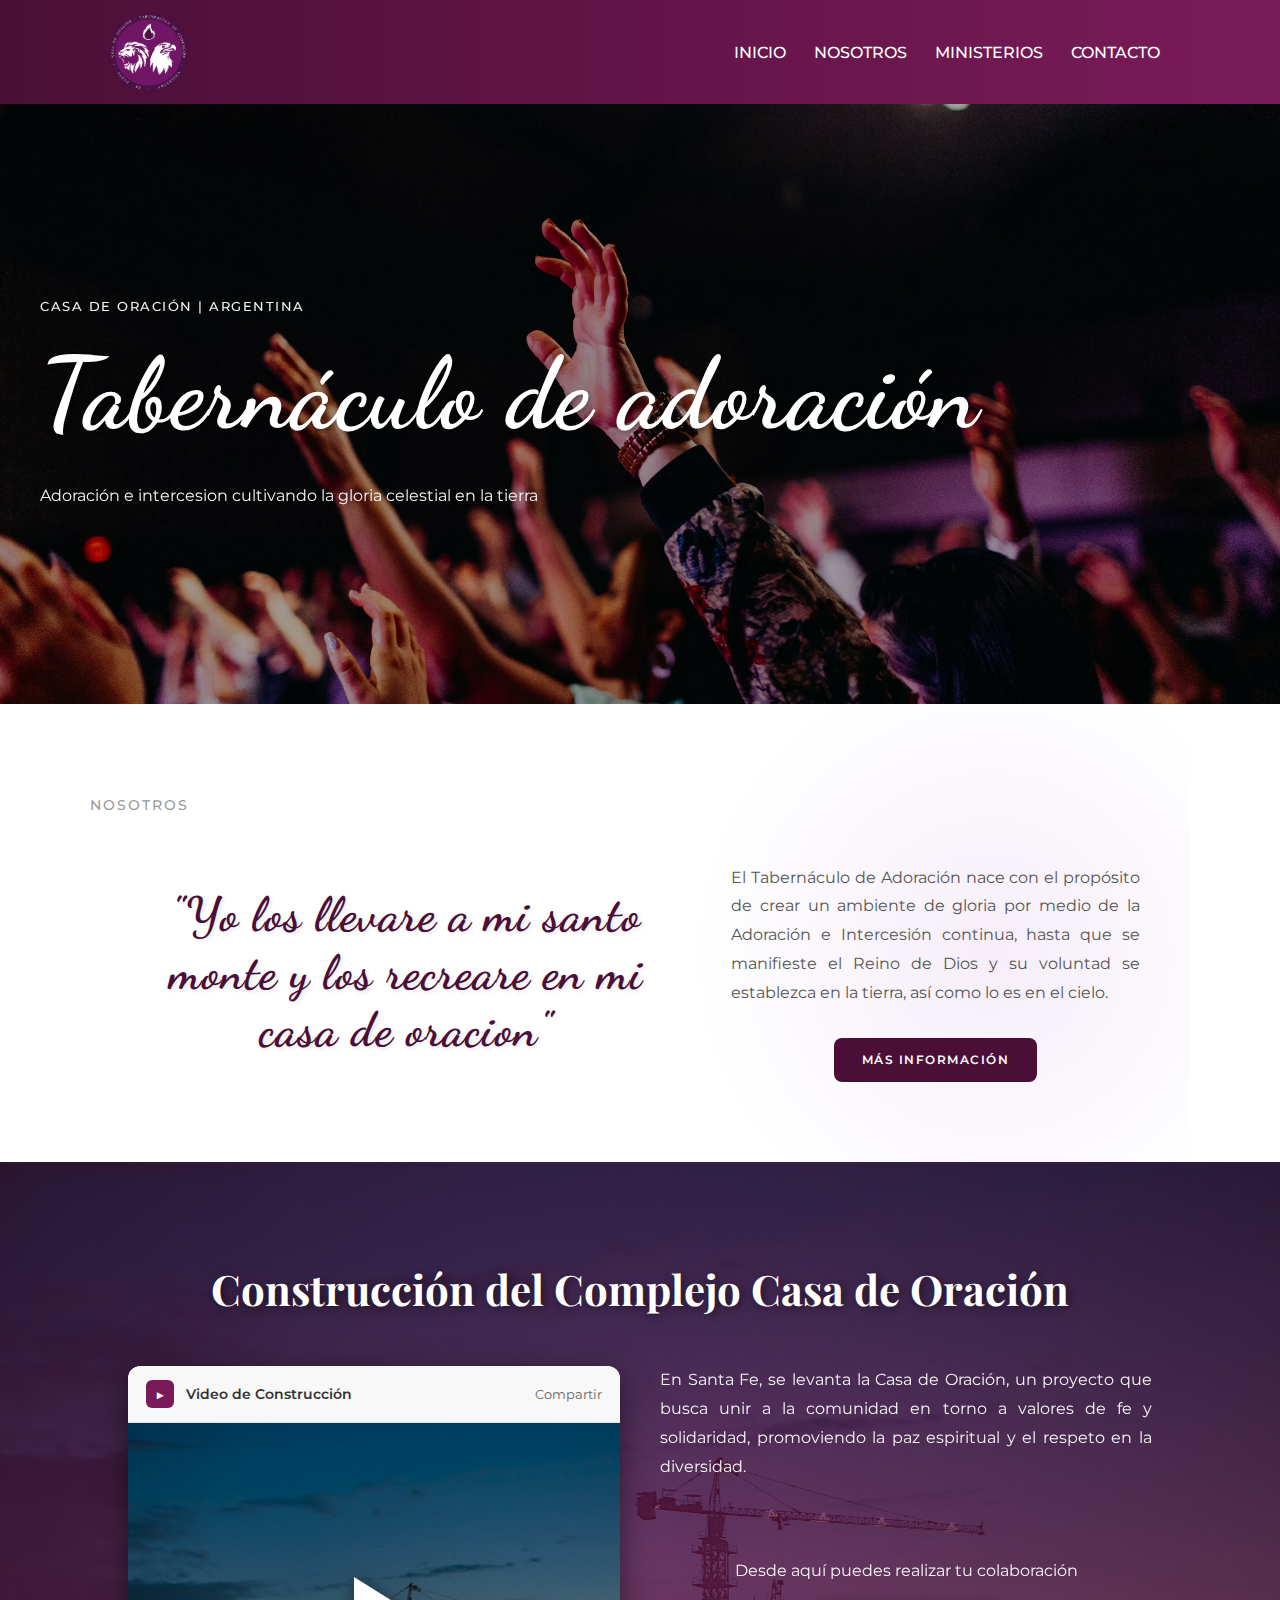
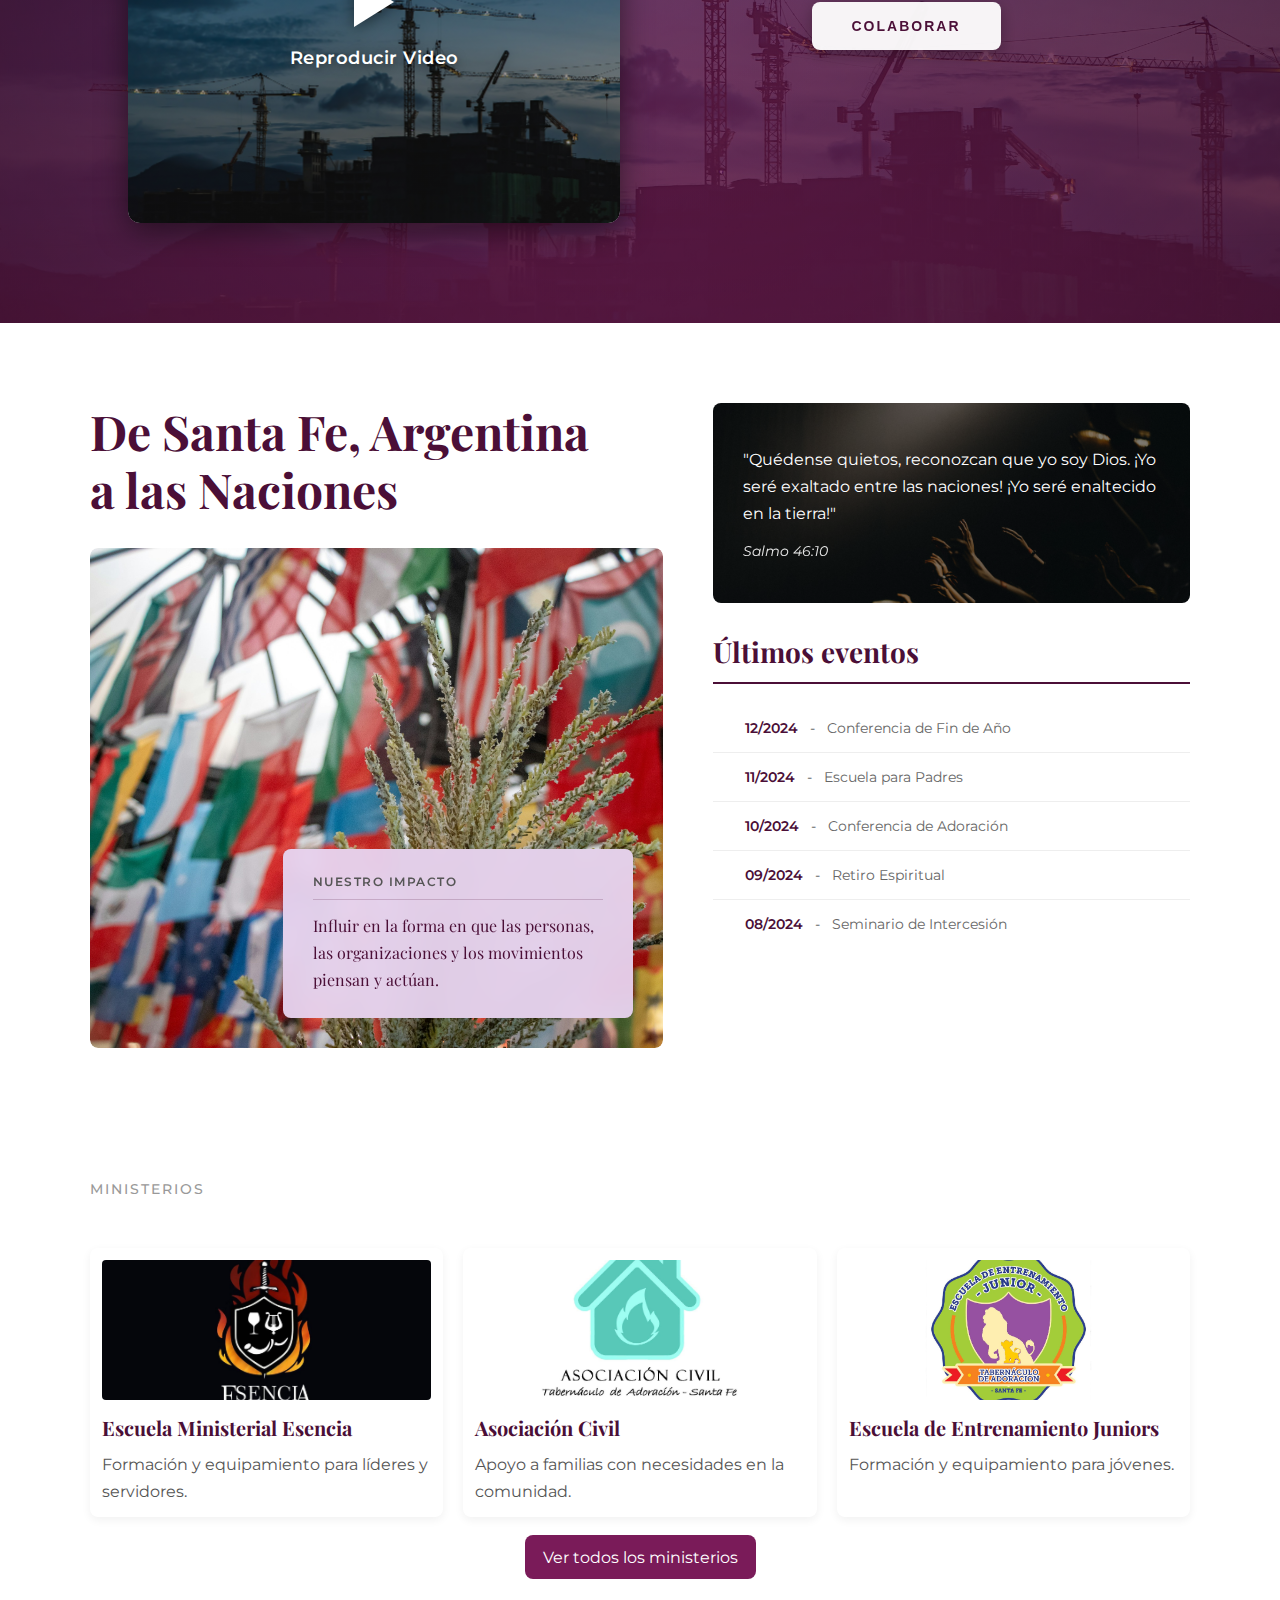
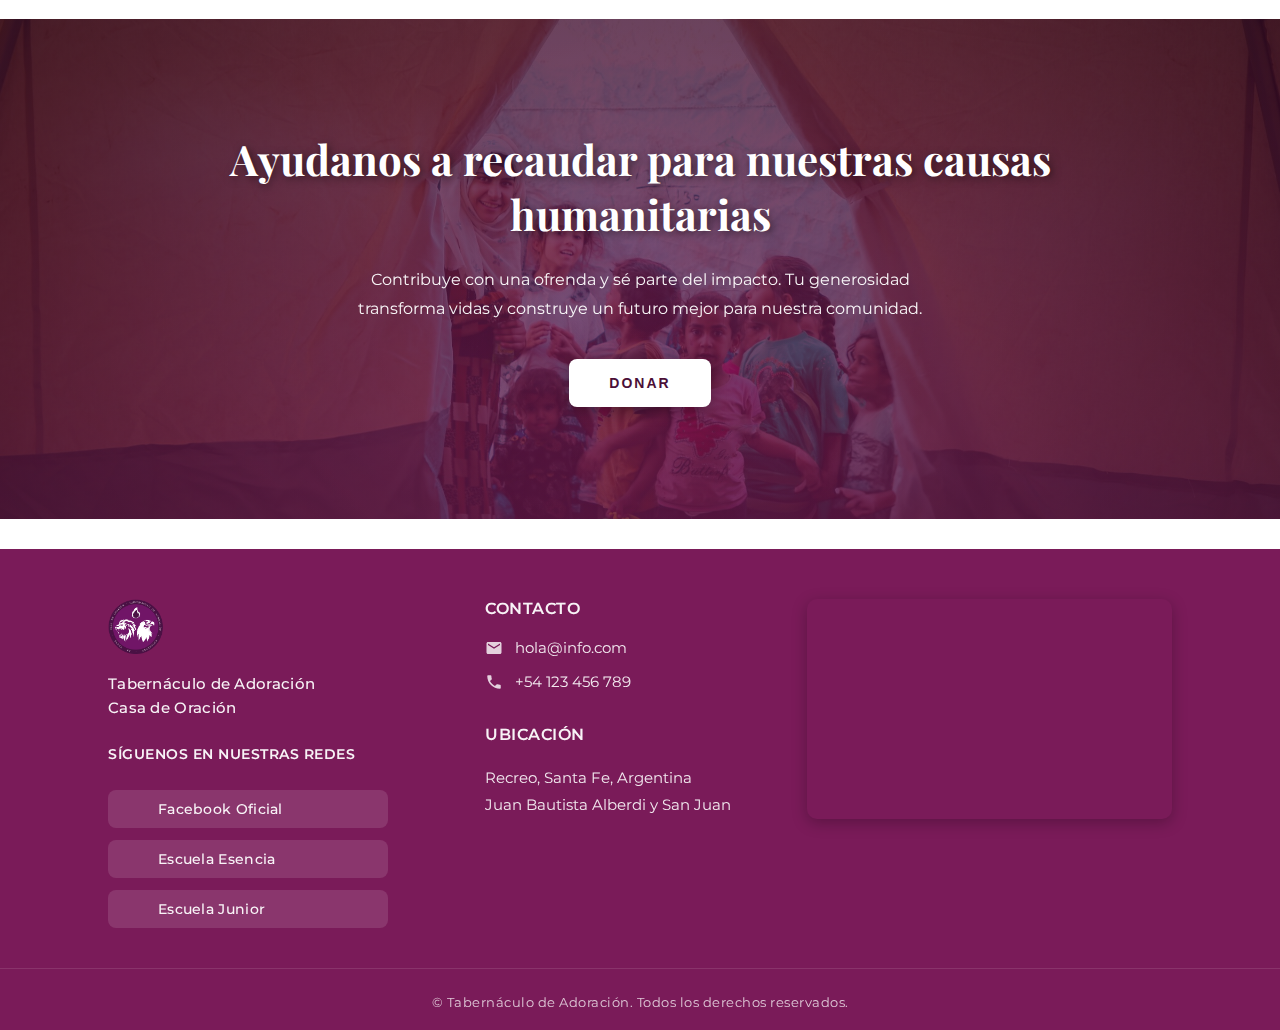
<file: index.html>
<!doctype html>
<html lang="es">
<head>
  <meta charset="utf-8">
  <meta name="viewport" content="width=device-width,initial-scale=1">
  
  <!-- Primary Meta Tags -->
  <title>Tabernáculo de Adoración - Casa de Oración | Santa Fe, Argentina</title>
  <meta name="title" content="Tabernáculo de Adoración - Casa de Oración | Santa Fe, Argentina">
  <meta name="description" content="Tabernáculo de Adoración es una casa de oración en Santa Fe, Argentina. Cultivamos la gloria celestial por medio de adoración e intercesión continua, impactando desde Santa Fe hacia las naciones.">
  <meta name="keywords" content="Tabernáculo de Adoración, casa de oración, Santa Fe, Argentina, adoración, intercesión, iglesia, ministerios, Escuela Esencia, Escuela Junior">
  <meta name="author" content="Tabernáculo de Adoración">
  <meta name="robots" content="index, follow">
  <meta name="language" content="Spanish">
  <meta name="revisit-after" content="7 days">
  
  <!-- Open Graph / Facebook -->
  <meta property="og:type" content="website">
  <meta property="og:url" content="https://tabernaculodeadoracion.com/">
  <meta property="og:title" content="Tabernáculo de Adoración - Casa de Oración | Santa Fe, Argentina">
  <meta property="og:description" content="Casa de oración en Santa Fe, Argentina. Cultivamos la gloria celestial por medio de adoración e intercesión continua.">
  <meta property="og:image" content="https://tabernaculodeadoracion.com/Imagenes/Logo_TDA.png">
  <meta property="og:locale" content="es_LA">
  <meta property="og:site_name" content="Tabernáculo de Adoración">
  
  <!-- Favicon -->
  <link rel="icon" type="image/png" href="Imagenes/Logo_TDA.png">
  <link rel="apple-touch-icon" href="Imagenes/Logo_TDA.png">
  <link rel="canonical" href="https://tabernaculodeadoracion.com/">
  
  <!-- Preconnect for performance -->
  <link rel="preconnect" href="https://fonts.googleapis.com">
  <link rel="preconnect" href="https://fonts.gstatic.com" crossorigin>
  <link rel="preconnect" href="https://cdnjs.cloudflare.com">
  
  <!-- Preload critical fonts -->
  <link rel="preload" href="https://fonts.googleapis.com/css2?family=Montserrat:wght@300;500;700&family=Playfair+Display:wght@400;700&family=Dancing+Script:wght@400;700&display=swap" as="style" onload="this.onload=null;this.rel='stylesheet'">
  <noscript><link rel="stylesheet" href="https://fonts.googleapis.com/css2?family=Montserrat:wght@300;500;700&family=Playfair+Display:wght@400;700&family=Dancing+Script:wght@400;700&display=swap"></noscript>
  
  <!-- Stylesheets -->
  <link rel="stylesheet" href="css/main.css">
  <link rel="stylesheet" href="https://cdnjs.cloudflare.com/ajax/libs/font-awesome/6.5.1/css/all.min.css" integrity="sha512-DTOQO9RWCH3ppGqcWaEA1BIZOC6xxalwEsw9c2QQeAIftl+Vegovlnee1c9QX4TctnWMn13TZye+giMm8e2LwA==" crossorigin="anonymous" referrerpolicy="no-referrer" />
</head>
<body>
  <header class="site-header">
    <div class="container header-inner">
      <a class="logo" href="index.html"><img src="Imagenes/Logo_TDA.png" alt="Tabernáculo de Adoración" class="logo-img" fetchpriority="high"></a>
      <nav class="main-nav" id="mainNav">
        <a href="index.html">INICIO</a>
        <a href="nosotros.html">NOSOTROS</a>
        <a href="ministerios.html">MINISTERIOS</a>
        <a href="contacto.html">CONTACTO</a>
      </nav>
      <button class="menu-toggle" id="menuToggle">☰</button>
    </div>
  </header>

  <main>
    <section class="hero" data-bg="Imagenes/Home-portada.jpg">
      <div class="hero-inner container">
        <p class="eyebrow">CASA DE ORACIÓN | ARGENTINA</p>
        <h1 class="hero-title">Tabernáculo de adoración</h1>
        <p class="hero-sub"><strong>Adoración e intercesion cultivando la gloria celestial en la tierra</strong></p>
      </div>
    </section>

    <section class="about container" id="about">
      <h2 class="about-title">NOSOTROS</h2>
      <div class="about-content">
        <div class="about-quote">
          <blockquote class="about-quote-text">"Yo los llevare a mi santo monte y los recreare en mi casa de oracion"</blockquote>
        </div>
        <div class="about-text">
          <p>El Tabernáculo de Adoración nace con el propósito de crear un ambiente de gloria por medio de la Adoración e Intercesión continua, hasta que se manifieste el Reino de Dios y su voluntad se establezca en la tierra, así como lo es en el cielo.</p>
          <a class="btn btn--dark" href="nosotros.html">Más información</a>
        </div>
      </div>
    </section>

    <section class="construction-cta">
      <div class="construction-background" data-bg="Imagenes/construccion.jpg" data-gradient="rgba(75,15,55,0.75),rgba(122,27,89,0.75)"></div>
      <div class="container construction-inner">
        <div class="construction-content">
          <h2 class="construction-title">Construcción del Complejo Casa de Oración</h2>
          <div class="construction-grid">
            <div class="video-container">
              <div class="video-player">
                <div class="video-header">
                  <div class="video-header-left">
                    <span class="video-icon">▶</span>
                    <span class="video-label">Video de Construcción</span>
                  </div>
                  <div class="video-header-right">
                    <span class="video-action">Compartir</span>
                  </div>
                </div>
                <div class="video-content" data-bg="Imagenes/construccion.jpg">
                  <div class="video-placeholder">
                    <div class="play-button"></div>
                    <span class="video-text">Reproducir Video</span>
                  </div>
                </div>
              </div>
            </div>
            <div class="construction-text-side">
              <p class="construction-description">En Santa Fe, se levanta la Casa de Oración, un proyecto que busca unir a la comunidad en torno a valores de fe y solidaridad, promoviendo la paz espiritual y el respeto en la diversidad.</p>
              <div class="construction-cta-text">
                <p>Desde aquí puedes realizar tu colaboración</p>
                <button class="btn btn--white" id="btnColaborar" type="button">COLABORAR</button>
              </div>
            </div>

          </div>
        </div>
      </div>
    </section>

    <section class="events container">
      <div class="events-content">
        <div class="events-main">
          <h3 class="events-heading">De Santa Fe, Argentina<br/>a las Naciones</h3>
          <div class="events-image-container">
            <img src="Imagenes/naciones.jpg" alt="Persona en oración" class="events-main-image" loading="lazy">
            <div class="impact-box">
              <h4 class="impact-title">NUESTRO IMPACTO</h4>
              <p class="impact-text">Influir en la forma en que las personas, las organizaciones y los movimientos piensan y actúan.</p>
            </div>
          </div>
        </div>
        <div class="events-sidebar">
          <div class="quote-box" data-bg="Imagenes/adoracion.jpg" data-gradient="rgba(0,0,0,0.5),rgba(0,0,0,0.5)">
            <p class="quote-text">"Quédense quietos, reconozcan que yo soy Dios. ¡Yo seré exaltado entre las naciones! ¡Yo seré enaltecido en la tierra!"</p>
            <p class="quote-reference">Salmo 46:10</p>
          </div>
          <div class="latest-events">
            <h4 class="latest-events-title">Últimos eventos</h4>
            <ul class="events-list" id="eventsList">
              <!-- Los eventos se cargarán dinámicamente desde JavaScript -->
            </ul>
          </div>
        </div>
      </div>
    </section>

    <section class="ministries container">
      <h2 class="ministerios-title">MINISTERIOS</h2>

      <div class="cards" id="ministriesCards">
        <!-- Los ministerios se cargan dinámicamente desde js/modules/ministries.js -->
      </div>
      <div class="center"><a class="btn" href="ministerios.html">Ver todos los ministerios</a></div>
    </section>

    <section class="donate-cta">
      <div class="donate-background" data-bg="Imagenes/ayuda.jpg" data-gradient="rgba(75,15,55,0.75),rgba(122,27,89,0.75)"></div>
      <div class="container donate-inner">
        <div class="donate-content">
          <h2 class="donate-title">Ayudanos a recaudar para nuestras causas humanitarias</h2>
          <p class="donate-description">Contribuye con una ofrenda y sé parte del impacto. Tu generosidad transforma vidas y construye un futuro mejor para nuestra comunidad.</p>
          <button class="btn btn--white" id="btnDonar" type="button">Donar</button>
        </div>
      </div>
    </section>

  </main>

  <footer class="site-footer">
    <div class="container footer-grid">
      <div class="footer-logo">
        <img src="Imagenes/Logo_TDA.png" alt="Tabernáculo de Adoración" class="footer-logo-img" loading="lazy">
        <p class="footer-tagline">Tabernáculo de Adoración<br/>Casa de Oración</p>
        <div class="socials">
          <h4 class="socials-title">Síguenos en nuestras redes</h4>
          <div class="socials-list">
            <a href="https://www.facebook.com/tabernaculodeadoracionsantafe?locale=es_LA" class="social-link" target="_blank" rel="noopener noreferrer" aria-label="Facebook Oficial">
              <i class="fab fa-facebook-f social-icon"></i>
              <span class="social-label">Facebook Oficial</span>
            </a>
            <a href="https://www.facebook.com/profile.php?id=100092276600046&locale=es_LA" class="social-link" target="_blank" rel="noopener noreferrer" aria-label="Facebook Escuela Esencia">
              <i class="fab fa-facebook-f social-icon"></i>
              <span class="social-label">Escuela Esencia</span>
            </a>
            <a href="https://www.facebook.com/escentrenamientojr?locale=es_LA" class="social-link" target="_blank" rel="noopener noreferrer" aria-label="Facebook Escuela Junior">
              <i class="fab fa-facebook-f social-icon"></i>
              <span class="social-label">Escuela Junior</span>
            </a>
          </div>
        </div>
      </div>
      <div class="footer-contact">
        <h4 class="footer-section-title">Contacto</h4>
        <div class="footer-contact-item">
          <svg class="footer-icon-small" viewBox="0 0 24 24" fill="currentColor">
            <path d="M20 4H4c-1.1 0-1.99.9-1.99 2L2 18c0 1.1.9 2 2 2h16c1.1 0 2-.9 2-2V6c0-1.1-.9-2-2-2zm0 4l-8 5-8-5V6l8 5 8-5v2z"/>
          </svg>
          <a href="mailto:hola@info.com">hola@info.com</a>
        </div>
        <div class="footer-contact-item">
          <svg class="footer-icon-small" viewBox="0 0 24 24" fill="currentColor">
            <path d="M6.62 10.79c1.44 2.83 3.76 5.14 6.59 6.59l2.2-2.2c.27-.27.67-.36 1.02-.24 1.12.37 2.33.57 3.57.57.55 0 1 .45 1 1V20c0 .55-.45 1-1 1-9.39 0-17-7.61-17-17 0-.55.45-1 1-1h3.5c.55 0 1 .45 1 1 0 1.25.2 2.45.57 3.57.11.35.03.74-.25 1.02l-2.2 2.2z"/>
          </svg>
          <a href="tel:+54123456789">+54 123 456 789</a>
        </div>
        <br>
        <div class="footer-location">
          <h4 class="footer-section-title">
            Ubicación
          </h4>
          <p class="footer-location-text">Recreo, Santa Fe, Argentina<br/>Juan Bautista Alberdi y San Juan</p>
        </div>
      </div>
      <div class="footer-map">
        <div class="map-container">
          <iframe src="https://www.google.com/maps/embed?pb=!1m18!1m12!1m3!1d3367.5!2d-60.732!3d-31.049!2m3!1f0!2f0!3f0!3m2!1i1024!2i768!4f13.1!3m3!1m2!1s0x0%3A0x0!2zMzHCsDAyJzU2LjQiUyA2MMKwNDMnNTUuMiJX!5e0!3m2!1ses!2sar!4v1234567890123!5m2!1ses!2sar&q=Juan+Bautista+Alberdi+y+San+Juan,+Recreo,+Santa+Fe,+Argentina" width="100%" height="200" allowfullscreen="" loading="lazy" referrerpolicy="no-referrer-when-downgrade"></iframe>
        </div>
      </div>
    </div>
    <div class="copyright">© Tabernáculo de Adoración. Todos los derechos reservados.</div>
  </footer>

  <!-- Modales de Pago -->
  <!-- Modal Colaborar -->
  <div class="modal" id="modalColaborar" role="dialog" aria-labelledby="modalColaborarTitle" aria-hidden="true">
    <div class="modal-overlay"></div>
    <div class="modal-container">
      <button class="modal-close" aria-label="Cerrar modal">&times;</button>
      <div class="modal-header">
        <h2 class="modal-title" id="modalColaborarTitle">Colaborar con la Construcción</h2>
        <p class="modal-subtitle">Elige tu método de colaboración</p>
      </div>
      <div class="modal-tabs">
        <button class="modal-tab active" data-tab="tarjeta">
          <i class="fas fa-credit-card"></i> Tarjeta
        </button>
        <button class="modal-tab" data-tab="transferencia">
          <i class="fas fa-university"></i> Transferencia
        </button>
      </div>
      <div class="modal-content">
        <!-- Pestaña Tarjeta -->
        <div class="modal-tab-content active" id="tab-tarjeta-colaborar">
          <form class="payment-form" id="formColaborarTarjeta">
            <div class="form-group">
              <label for="colaborar-monto">Monto a colaborar *</label>
              <div class="amount-input">
                <span class="currency">$</span>
                <input type="number" id="colaborar-monto" name="monto" min="1" step="0.01" placeholder="0.00" required>
              </div>
            </div>
            <div class="form-group">
              <label for="colaborar-nombre">Nombre en la tarjeta *</label>
              <input type="text" id="colaborar-nombre" name="nombre" placeholder="Juan Pérez" required>
            </div>
            <div class="form-group">
              <label for="colaborar-tarjeta">Número de tarjeta *</label>
              <input type="text" id="colaborar-tarjeta" name="tarjeta" placeholder="1234 5678 9012 3456" maxlength="19" required>
            </div>
            <div class="form-row">
              <div class="form-group">
                <label for="colaborar-vencimiento">Vencimiento *</label>
                <input type="text" id="colaborar-vencimiento" name="vencimiento" placeholder="MM/AA" maxlength="5" required>
              </div>
              <div class="form-group">
                <label for="colaborar-cvv">CVV *</label>
                <input type="text" id="colaborar-cvv" name="cvv" placeholder="123" maxlength="4" required>
              </div>
            </div>
            <div class="form-group">
              <label for="colaborar-email-tarjeta">Email para recibir comprobante *</label>
              <input type="email" id="colaborar-email-tarjeta" name="email" placeholder="tu@email.com" required>
            </div>
            <div class="form-group">
              <label for="colaborar-mensaje-tarjeta">Mensaje (opcional)</label>
              <textarea id="colaborar-mensaje-tarjeta" name="mensaje" rows="4" placeholder="Cuéntanos el motivo de tu colaboración..."></textarea>
            </div>
            <button type="submit" class="btn btn--full">Procesar Pago</button>
            <p class="form-note"><i class="fas fa-lock"></i> Tu información está protegida</p>
          </form>
        </div>
        <!-- Pestaña Transferencia -->
        <div class="modal-tab-content" id="tab-transferencia-colaborar">
          <div class="transfer-info">
            <h3>Datos para Transferencia Bancaria</h3>
            <div class="transfer-details">
              <div class="transfer-item">
                <span class="transfer-label">Banco:</span>
                <span class="transfer-value">Banco de Santa Fe</span>
                <button class="btn-copy" data-copy="Banco de Santa Fe" aria-label="Copiar">
                  <i class="fas fa-copy"></i>
                </button>
              </div>
              <div class="transfer-item">
                <span class="transfer-label">CBU:</span>
                <span class="transfer-value">1234567890123456789012</span>
                <button class="btn-copy" data-copy="1234567890123456789012" aria-label="Copiar">
                  <i class="fas fa-copy"></i>
                </button>
              </div>
              <div class="transfer-item">
                <span class="transfer-label">Alias:</span>
                <span class="transfer-value">TABERNACULO.ADORACION</span>
                <button class="btn-copy" data-copy="TABERNACULO.ADORACION" aria-label="Copiar">
                  <i class="fas fa-copy"></i>
                </button>
              </div>
              <div class="transfer-item">
                <span class="transfer-label">Titular:</span>
                <span class="transfer-value">Tabernáculo de Adoración</span>
                <button class="btn-copy" data-copy="Tabernáculo de Adoración" aria-label="Copiar">
                  <i class="fas fa-copy"></i>
                </button>
              </div>
            </div>
            <form class="transfer-form" id="formColaborarTransferencia">
              <div class="form-group">
                <label for="colaborar-monto-transferencia">Monto transferido *</label>
                <div class="amount-input">
                  <span class="currency">$</span>
                  <input type="number" id="colaborar-monto-transferencia" name="monto" min="1" step="0.01" placeholder="0.00" required>
                </div>
              </div>
              <div class="form-group">
                <label for="colaborar-email-transferencia">Email para confirmación *</label>
                <input type="email" id="colaborar-email-transferencia" name="email" placeholder="tu@email.com" required>
              </div>
              <div class="form-group">
                <label for="colaborar-comprobante">Número de comprobante (opcional)</label>
                <input type="text" id="colaborar-comprobante" name="comprobante" placeholder="Número de operación">
              </div>
              <div class="form-group">
                <label for="colaborar-mensaje-transferencia">Mensaje (opcional)</label>
                <textarea id="colaborar-mensaje-transferencia" name="mensaje" rows="4" placeholder="Cuéntanos el motivo de tu colaboración..."></textarea>
              </div>
              <button type="submit" class="btn btn--full">Enviar Confirmación</button>
            </form>
          </div>
        </div>
      </div>
    </div>
  </div>

  <!-- Modal Donar -->
  <div class="modal" id="modalDonar" role="dialog" aria-labelledby="modalDonarTitle" aria-hidden="true">
    <div class="modal-overlay"></div>
    <div class="modal-container">
      <button class="modal-close" aria-label="Cerrar modal">&times;</button>
      <div class="modal-header">
        <h2 class="modal-title" id="modalDonarTitle">Donar a Causas Humanitarias</h2>
        <p class="modal-subtitle">Elige tu método de donación</p>
      </div>
      <div class="modal-tabs">
        <button class="modal-tab active" data-tab="tarjeta">
          <i class="fas fa-credit-card"></i> Tarjeta
        </button>
        <button class="modal-tab" data-tab="transferencia">
          <i class="fas fa-university"></i> Transferencia
        </button>
      </div>
      <div class="modal-content">
        <!-- Pestaña Tarjeta -->
        <div class="modal-tab-content active" id="tab-tarjeta-donar">
          <form class="payment-form" id="formDonarTarjeta">
            <div class="form-group">
              <label for="donar-monto">Monto a donar *</label>
              <div class="amount-input">
                <span class="currency">$</span>
                <input type="number" id="donar-monto" name="monto" min="1" step="0.01" placeholder="0.00" required>
              </div>
            </div>
            <div class="form-group">
              <label for="donar-nombre">Nombre en la tarjeta *</label>
              <input type="text" id="donar-nombre" name="nombre" placeholder="Juan Pérez" required>
            </div>
            <div class="form-group">
              <label for="donar-tarjeta">Número de tarjeta *</label>
              <input type="text" id="donar-tarjeta" name="tarjeta" placeholder="1234 5678 9012 3456" maxlength="19" required>
            </div>
            <div class="form-row">
              <div class="form-group">
                <label for="donar-vencimiento">Vencimiento *</label>
                <input type="text" id="donar-vencimiento" name="vencimiento" placeholder="MM/AA" maxlength="5" required>
              </div>
              <div class="form-group">
                <label for="donar-cvv">CVV *</label>
                <input type="text" id="donar-cvv" name="cvv" placeholder="123" maxlength="4" required>
              </div>
            </div>
            <div class="form-group">
              <label for="donar-email-tarjeta">Email para recibir comprobante *</label>
              <input type="email" id="donar-email-tarjeta" name="email" placeholder="tu@email.com" required>
            </div>
            <div class="form-group">
              <label for="donar-mensaje-tarjeta">Mensaje (opcional)</label>
              <textarea id="donar-mensaje-tarjeta" name="mensaje" rows="4" placeholder="Cuéntanos el motivo de tu donación..."></textarea>
            </div>
            <button type="submit" class="btn btn--full">Procesar Donación</button>
            <p class="form-note"><i class="fas fa-lock"></i> Tu información está protegida</p>
          </form>
        </div>
        <!-- Pestaña Transferencia -->
        <div class="modal-tab-content" id="tab-transferencia-donar">
          <div class="transfer-info">
            <h3>Datos para Transferencia Bancaria</h3>
            <div class="transfer-details">
              <div class="transfer-item">
                <span class="transfer-label">Banco:</span>
                <span class="transfer-value">Banco de Santa Fe</span>
                <button class="btn-copy" data-copy="Banco de Santa Fe" aria-label="Copiar">
                  <i class="fas fa-copy"></i>
                </button>
              </div>
              <div class="transfer-item">
                <span class="transfer-label">CBU:</span>
                <span class="transfer-value">1234567890123456789012</span>
                <button class="btn-copy" data-copy="1234567890123456789012" aria-label="Copiar">
                  <i class="fas fa-copy"></i>
                </button>
              </div>
              <div class="transfer-item">
                <span class="transfer-label">Alias:</span>
                <span class="transfer-value">TABERNACULO.ADORACION</span>
                <button class="btn-copy" data-copy="TABERNACULO.ADORACION" aria-label="Copiar">
                  <i class="fas fa-copy"></i>
                </button>
              </div>
              <div class="transfer-item">
                <span class="transfer-label">Titular:</span>
                <span class="transfer-value">Tabernáculo de Adoración</span>
                <button class="btn-copy" data-copy="Tabernáculo de Adoración" aria-label="Copiar">
                  <i class="fas fa-copy"></i>
                </button>
              </div>
            </div>
            <form class="transfer-form" id="formDonarTransferencia">
              <div class="form-group">
                <label for="donar-monto-transferencia">Monto transferido *</label>
                <div class="amount-input">
                  <span class="currency">$</span>
                  <input type="number" id="donar-monto-transferencia" name="monto" min="1" step="0.01" placeholder="0.00" required>
                </div>
              </div>
              <div class="form-group">
                <label for="donar-email-transferencia">Email para confirmación *</label>
                <input type="email" id="donar-email-transferencia" name="email" placeholder="tu@email.com" required>
              </div>
              <div class="form-group">
                <label for="donar-comprobante">Número de comprobante (opcional)</label>
                <input type="text" id="donar-comprobante" name="comprobante" placeholder="Número de operación">
              </div>
              <div class="form-group">
                <label for="donar-mensaje-transferencia">Mensaje (opcional)</label>
                <textarea id="donar-mensaje-transferencia" name="mensaje" rows="4" placeholder="Cuéntanos el motivo de tu donación..."></textarea>
              </div>
              <button type="submit" class="btn btn--full">Enviar Confirmación</button>
            </form>
          </div>
        </div>
      </div>
    </div>
  </div>

  <!-- JavaScript Modules -->
  <script src="js/dataconfig.js"></script>
  <script src="js/modules/backgrounds.js"></script>
  <script src="js/modules/header.js"></script>
  <script src="js/modules/events.js"></script>
  <script src="js/modules/ministries.js"></script>
  <script src="js/modules/modals.js"></script>
</body>
</html>
</file>
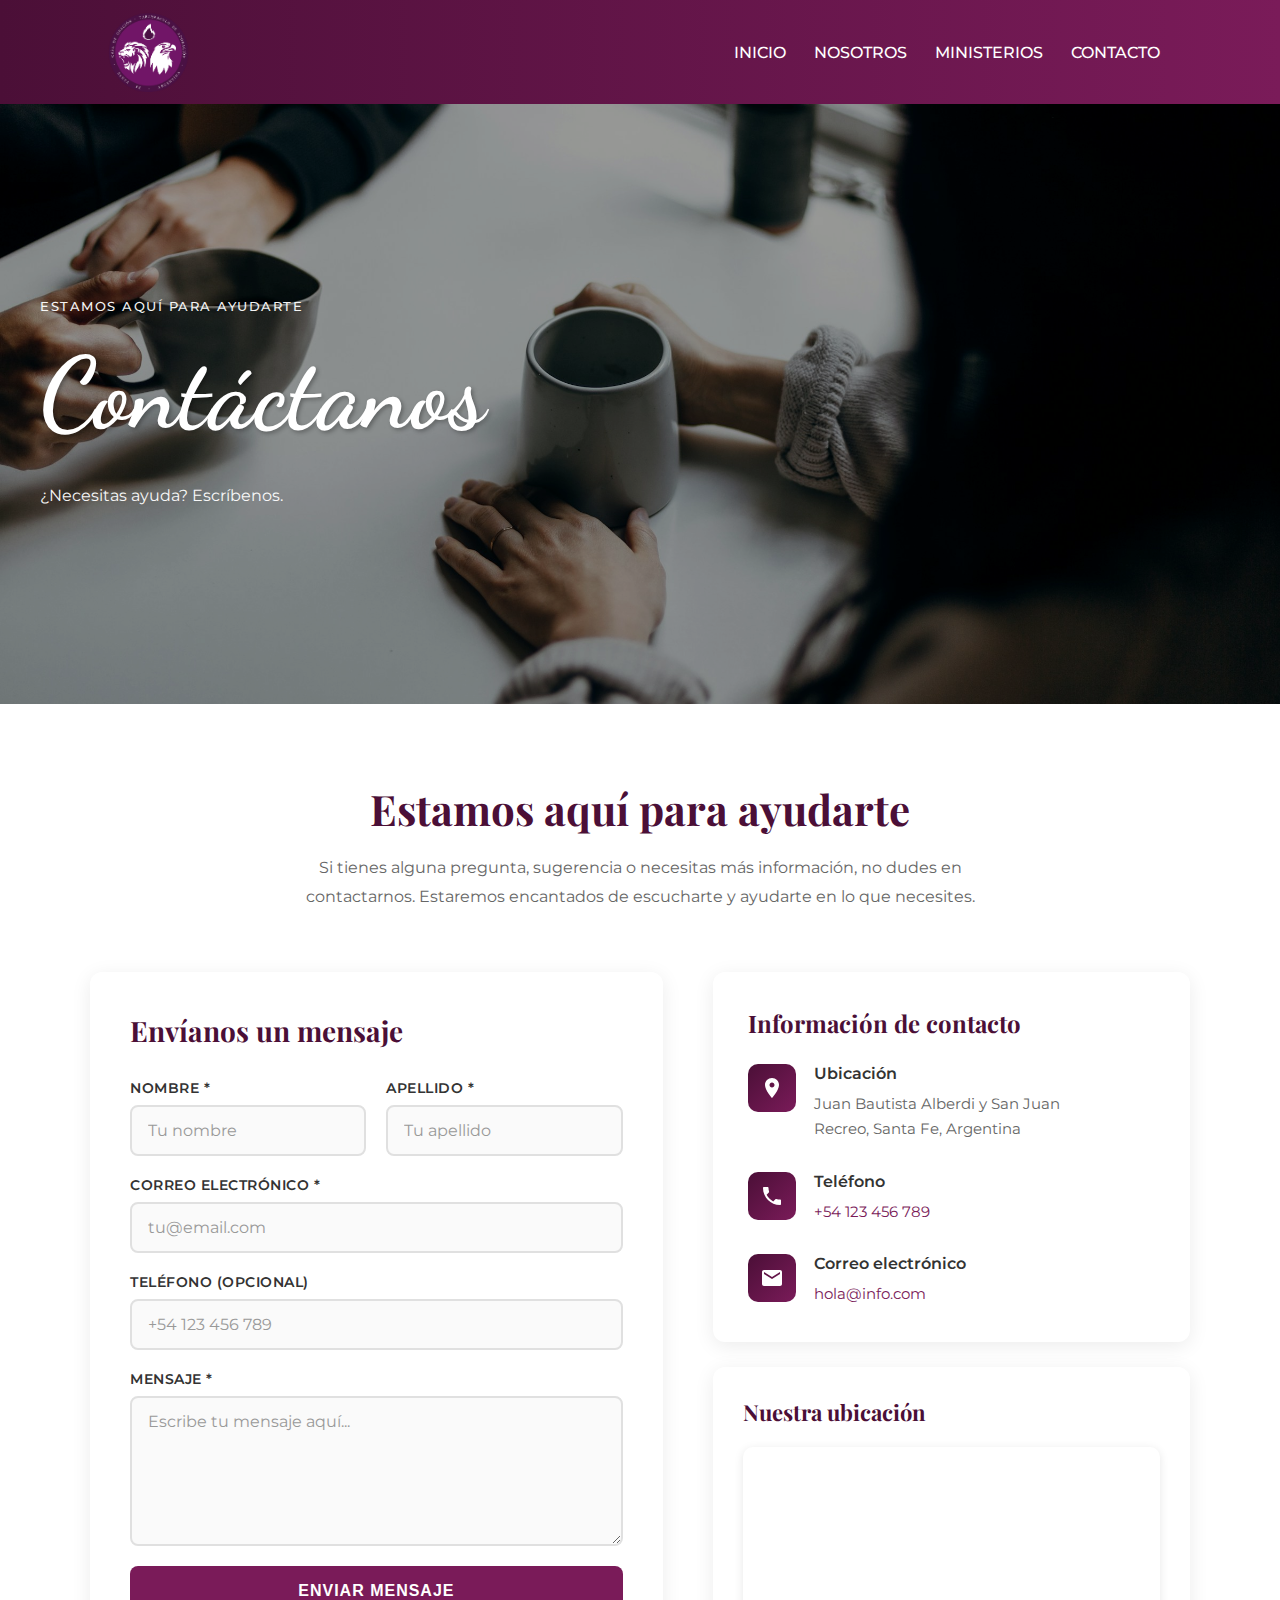
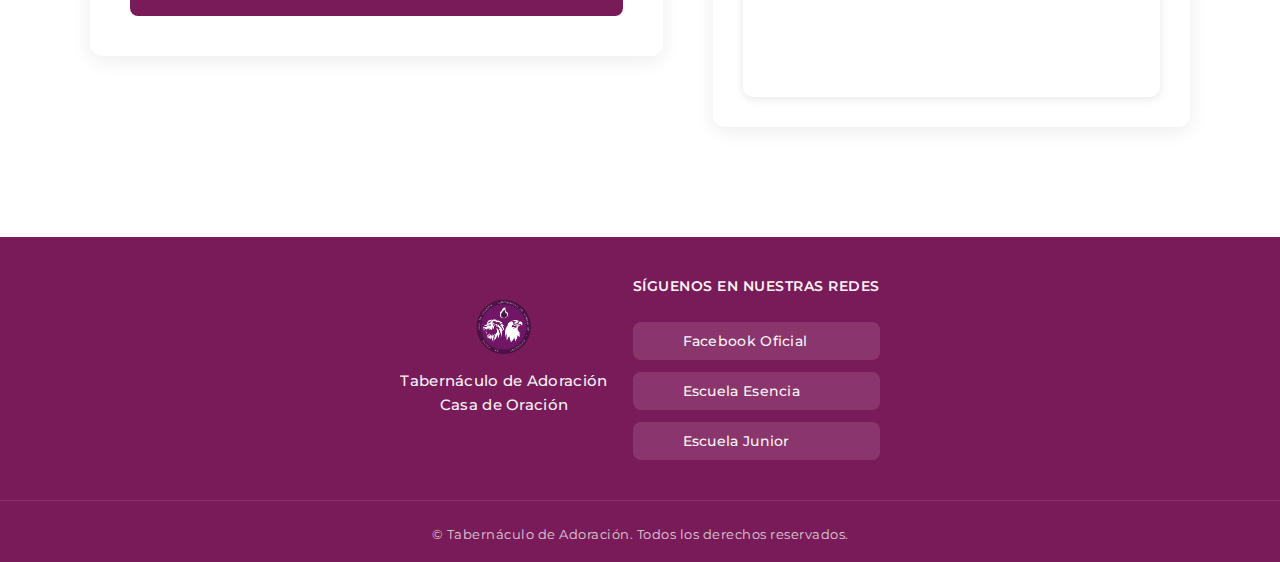
<file: contacto.html>
<!doctype html>
<html lang="es">
<head>
  <meta charset="utf-8">
  <meta name="viewport" content="width=device-width,initial-scale=1">
  
  <!-- Primary Meta Tags -->
  <title>Contacto - Tabernáculo de Adoración | Santa Fe, Argentina</title>
  <meta name="title" content="Contacto - Tabernáculo de Adoración | Santa Fe, Argentina">
  <meta name="description" content="Contáctanos en Tabernáculo de Adoración. Estamos ubicados en Recreo, Santa Fe, Argentina. Envíanos un mensaje o visítanos en Juan Bautista Alberdi y San Juan.">
  <meta name="keywords" content="contacto, Tabernáculo de Adoración, Recreo, Santa Fe, Argentina, dirección, teléfono, email, ubicación">
  <meta name="author" content="Tabernáculo de Adoración">
  <meta name="robots" content="index, follow">
  <meta name="language" content="Spanish">
  
  <!-- Open Graph / Facebook -->
  <meta property="og:type" content="website">
  <meta property="og:url" content="https://tabernaculodeadoracion.com/contacto.html">
  <meta property="og:title" content="Contacto - Tabernáculo de Adoración | Santa Fe, Argentina">
  <meta property="og:description" content="Contáctanos en Tabernáculo de Adoración. Estamos ubicados en Recreo, Santa Fe, Argentina. Envíanos un mensaje o visítanos.">
  <meta property="og:image" content="https://tabernaculodeadoracion.com/Imagenes/contacto.jpg">
  <meta property="og:locale" content="es_LA">
  <meta property="og:site_name" content="Tabernáculo de Adoración">
  
  <!-- Twitter -->
  <meta property="twitter:card" content="summary_large_image">
  <meta property="twitter:url" content="https://tabernaculodeadoracion.com/contacto.html">
  <meta property="twitter:title" content="Contacto - Tabernáculo de Adoración | Santa Fe, Argentina">
  <meta property="twitter:description" content="Contáctanos en Tabernáculo de Adoración. Estamos ubicados en Recreo, Santa Fe, Argentina. Envíanos un mensaje o visítanos.">
  <meta property="twitter:image" content="https://tabernaculodeadoracion.com/Imagenes/contacto.jpg">
  
  <!-- Favicon -->
  <link rel="icon" type="image/png" href="Imagenes/Logo_TDA.png">
  <link rel="apple-touch-icon" href="Imagenes/Logo_TDA.png">
  <link rel="canonical" href="https://tabernaculodeadoracion.com/contacto.html">
  
  <!-- Preconnect for performance -->
  <link rel="preconnect" href="https://fonts.googleapis.com">
  <link rel="preconnect" href="https://fonts.gstatic.com" crossorigin>
  <link rel="preconnect" href="https://cdnjs.cloudflare.com">
  
  <!-- Preload critical fonts -->
  <link rel="preload" href="https://fonts.googleapis.com/css2?family=Montserrat:wght@300;500;700&family=Playfair+Display:wght@400;700&family=Dancing+Script:wght@400;700&display=swap" as="style" onload="this.onload=null;this.rel='stylesheet'">
  <noscript><link rel="stylesheet" href="https://fonts.googleapis.com/css2?family=Montserrat:wght@300;500;700&family=Playfair+Display:wght@400;700&family=Dancing+Script:wght@400;700&display=swap"></noscript>
  
  <!-- Stylesheets -->
  <link rel="stylesheet" href="css/main.css">
  <link rel="stylesheet" href="https://cdnjs.cloudflare.com/ajax/libs/font-awesome/6.5.1/css/all.min.css" integrity="sha512-DTOQO9RWCH3ppGqcWaEA1BIZOC6xxalwEsw9c2QQeAIftl+Vegovlnee1c9QX4TctnWMn13TZye+giMm8e2LwA==" crossorigin="anonymous" referrerpolicy="no-referrer" />
</head>
<body>
  <header class="site-header">
    <div class="container header-inner">
      <a class="logo" href="index.html"><img src="Imagenes/Logo_TDA.png" alt="Tabernáculo de Adoración" class="logo-img" fetchpriority="high"></a>
      <nav class="main-nav" id="mainNav">
        <a href="index.html">INICIO</a>
        <a href="nosotros.html">NOSOTROS</a>
        <a href="ministerios.html">MINISTERIOS</a>
        <a href="contacto.html">CONTACTO</a>
      </nav>
      <button class="menu-toggle" id="menuToggle">☰</button>
    </div>
  </header>

  <main>
    <section class="hero" data-bg="Imagenes/contacto.jpg">
      <div class="hero-inner container">
        <p class="eyebrow">ESTAMOS AQUÍ PARA AYUDARTE</p>
        <h1 class="hero-title">Contáctanos</h1>
        <p class="hero-sub"><strong>¿Necesitas ayuda? Escríbenos.</strong></p>
      </div>
    </section>

    <section class="container contact-section">
      <div class="contact-intro">
        <h2 class="contact-section-title">Estamos aquí para ayudarte</h2>
        <p class="contact-intro-text">Si tienes alguna pregunta, sugerencia o necesitas más información, no dudes en contactarnos. Estaremos encantados de escucharte y ayudarte en lo que necesites.</p>
      </div>

      <div class="contact-grid">
        <div class="contact-form-wrapper">
          <h3 class="contact-form-title">Envíanos un mensaje</h3>
          <form id="contactForm" class="contact-form">
            <div class="form-row">
              <div class="form-group">
                <label for="nombre">Nombre *</label>
                <input type="text" id="nombre" name="nombre" required placeholder="Tu nombre" aria-required="true" aria-describedby="nombre-error">
              </div>
              <div class="form-group">
                <label for="apellido">Apellido *</label>
                <input type="text" id="apellido" name="apellido" required placeholder="Tu apellido" aria-required="true" aria-describedby="apellido-error">
              </div>
            </div>
            <div class="form-group">
              <label for="email">Correo electrónico *</label>
              <input type="email" id="email" name="email" required placeholder="tu@email.com" aria-required="true" aria-describedby="email-error">
            </div>
            <div class="form-group">
              <label for="telefono">Teléfono (opcional)</label>
              <input type="tel" id="telefono" name="telefono" placeholder="+54 123 456 789" aria-describedby="telefono-error">
            </div>
            <div class="form-group">
              <label for="mensaje">Mensaje *</label>
              <textarea id="mensaje" name="mensaje" rows="6" required placeholder="Escribe tu mensaje aquí..." aria-required="true" aria-describedby="mensaje-error"></textarea>
            </div>
            <button type="submit" class="btn-contact" aria-label="Enviar formulario de contacto">Enviar mensaje</button>
            <p id="formMessage" class="form-message" aria-live="polite" role="alert"></p>
          </form>
        </div>

        <aside class="contact-info-wrapper">
          <div class="contact-info-card">
            <h3 class="contact-info-title">Información de contacto</h3>
            <div class="contact-info-item">
              <div class="contact-icon">
                <svg viewBox="0 0 24 24" fill="currentColor">
                  <path d="M12 2C8.13 2 5 5.13 5 9c0 5.25 7 13 7 13s7-7.75 7-13c0-3.87-3.13-7-7-7zm0 9.5c-1.38 0-2.5-1.12-2.5-2.5s1.12-2.5 2.5-2.5 2.5 1.12 2.5 2.5-1.12 2.5-2.5 2.5z"/>
                </svg>
              </div>
              <div class="contact-info-content">
                <h4>Ubicación</h4>
                <p>Juan Bautista Alberdi y San Juan<br/>Recreo, Santa Fe, Argentina</p>
              </div>
            </div>
            <div class="contact-info-item">
              <div class="contact-icon">
                <svg viewBox="0 0 24 24" fill="currentColor">
                  <path d="M6.62 10.79c1.44 2.83 3.76 5.14 6.59 6.59l2.2-2.2c.27-.27.67-.36 1.02-.24 1.12.37 2.33.57 3.57.57.55 0 1 .45 1 1V20c0 .55-.45 1-1 1-9.39 0-17-7.61-17-17 0-.55.45-1 1-1h3.5c.55 0 1 .45 1 1 0 1.25.2 2.45.57 3.57.11.35.03.74-.25 1.02l-2.2 2.2z"/>
                </svg>
              </div>
              <div class="contact-info-content">
                <h4>Teléfono</h4>
                <p><a href="tel:+54123456789">+54 123 456 789</a></p>
              </div>
            </div>
            <div class="contact-info-item">
              <div class="contact-icon">
                <svg viewBox="0 0 24 24" fill="currentColor">
                  <path d="M20 4H4c-1.1 0-1.99.9-1.99 2L2 18c0 1.1.9 2 2 2h16c1.1 0 2-.9 2-2V6c0-1.1-.9-2-2-2zm0 4l-8 5-8-5V6l8 5 8-5v2z"/>
                </svg>
              </div>
              <div class="contact-info-content">
                <h4>Correo electrónico</h4>
                <p><a href="mailto:hola@info.com">hola@info.com</a></p>
              </div>
            </div>
          </div>
          <div class="contact-map-card">
            <h4 class="map-title">Nuestra ubicación</h4>
            <div class="map-container-contact">
              <iframe src="https://www.google.com/maps/embed?pb=!1m18!1m12!1m3!1d3367.5!2d-60.732!3d-31.049!2m3!1f0!2f0!3f0!3m2!1i1024!2i768!4f13.1!3m3!1m2!1s0x0%3A0x0!2zMzHCsDAyJzU2LjQiUyA2MMKwNDMnNTUuMiJX!5e0!3m2!1ses!2sar!4v1234567890123!5m2!1ses!2sar&q=Juan+Bautista+Alberdi+y+San+Juan,+Recreo,+Santa+Fe,+Argentina" width="100%" height="250" style="border:0;" allowfullscreen="" loading="lazy" referrerpolicy="no-referrer-when-downgrade"></iframe>
            </div>
          </div>
        </aside>
      </div>
    </section>

  </main>

  <footer class="site-footer footer-simple">
    <div class="container footer-simple-content">
      <div class="footer-logo">
        <img src="Imagenes/Logo_TDA.png" alt="Tabernáculo de Adoración" class="footer-logo-img" loading="lazy">
        <p class="footer-tagline">Tabernáculo de Adoración<br/>Casa de Oración</p>
      </div>
      <div class="socials">
        <h4 class="socials-title">Síguenos en nuestras redes</h4>
        <div class="socials-list">
          <a href="https://www.facebook.com/tabernaculodeadoracionsantafe?locale=es_LA" class="social-link" target="_blank" rel="noopener noreferrer" aria-label="Facebook Oficial">
            <i class="fab fa-facebook-f social-icon"></i>
            <span class="social-label">Facebook Oficial</span>
          </a>
          <a href="https://www.facebook.com/profile.php?id=100092276600046&locale=es_LA" class="social-link" target="_blank" rel="noopener noreferrer" aria-label="Facebook Escuela Esencia">
            <i class="fab fa-facebook-f social-icon"></i>
            <span class="social-label">Escuela Esencia</span>
          </a>
          <a href="https://www.facebook.com/escentrenamientojr?locale=es_LA" class="social-link" target="_blank" rel="noopener noreferrer" aria-label="Facebook Escuela Junior">
            <i class="fab fa-facebook-f social-icon"></i>
            <span class="social-label">Escuela Junior</span>
          </a>
        </div>
      </div>
    </div>
    <div class="copyright">© Tabernáculo de Adoración. Todos los derechos reservados.</div>
  </footer>

  <!-- JavaScript Modules -->
  <script src="js/modules/backgrounds.js"></script>
  <script src="js/modules/header.js"></script>
  <script src="js/modules/forms.js"></script>
</body>
</html>
</file>
<file: css/main.css>
/* Main CSS - Imports all modules */
@import url('modules/_variables.css');
@import url('modules/_base.css');
@import url('modules/_layout.css');
@import url('modules/_components.css');
@import url('modules/_sections.css');
@import url('modules/_responsive.css');
</file>
